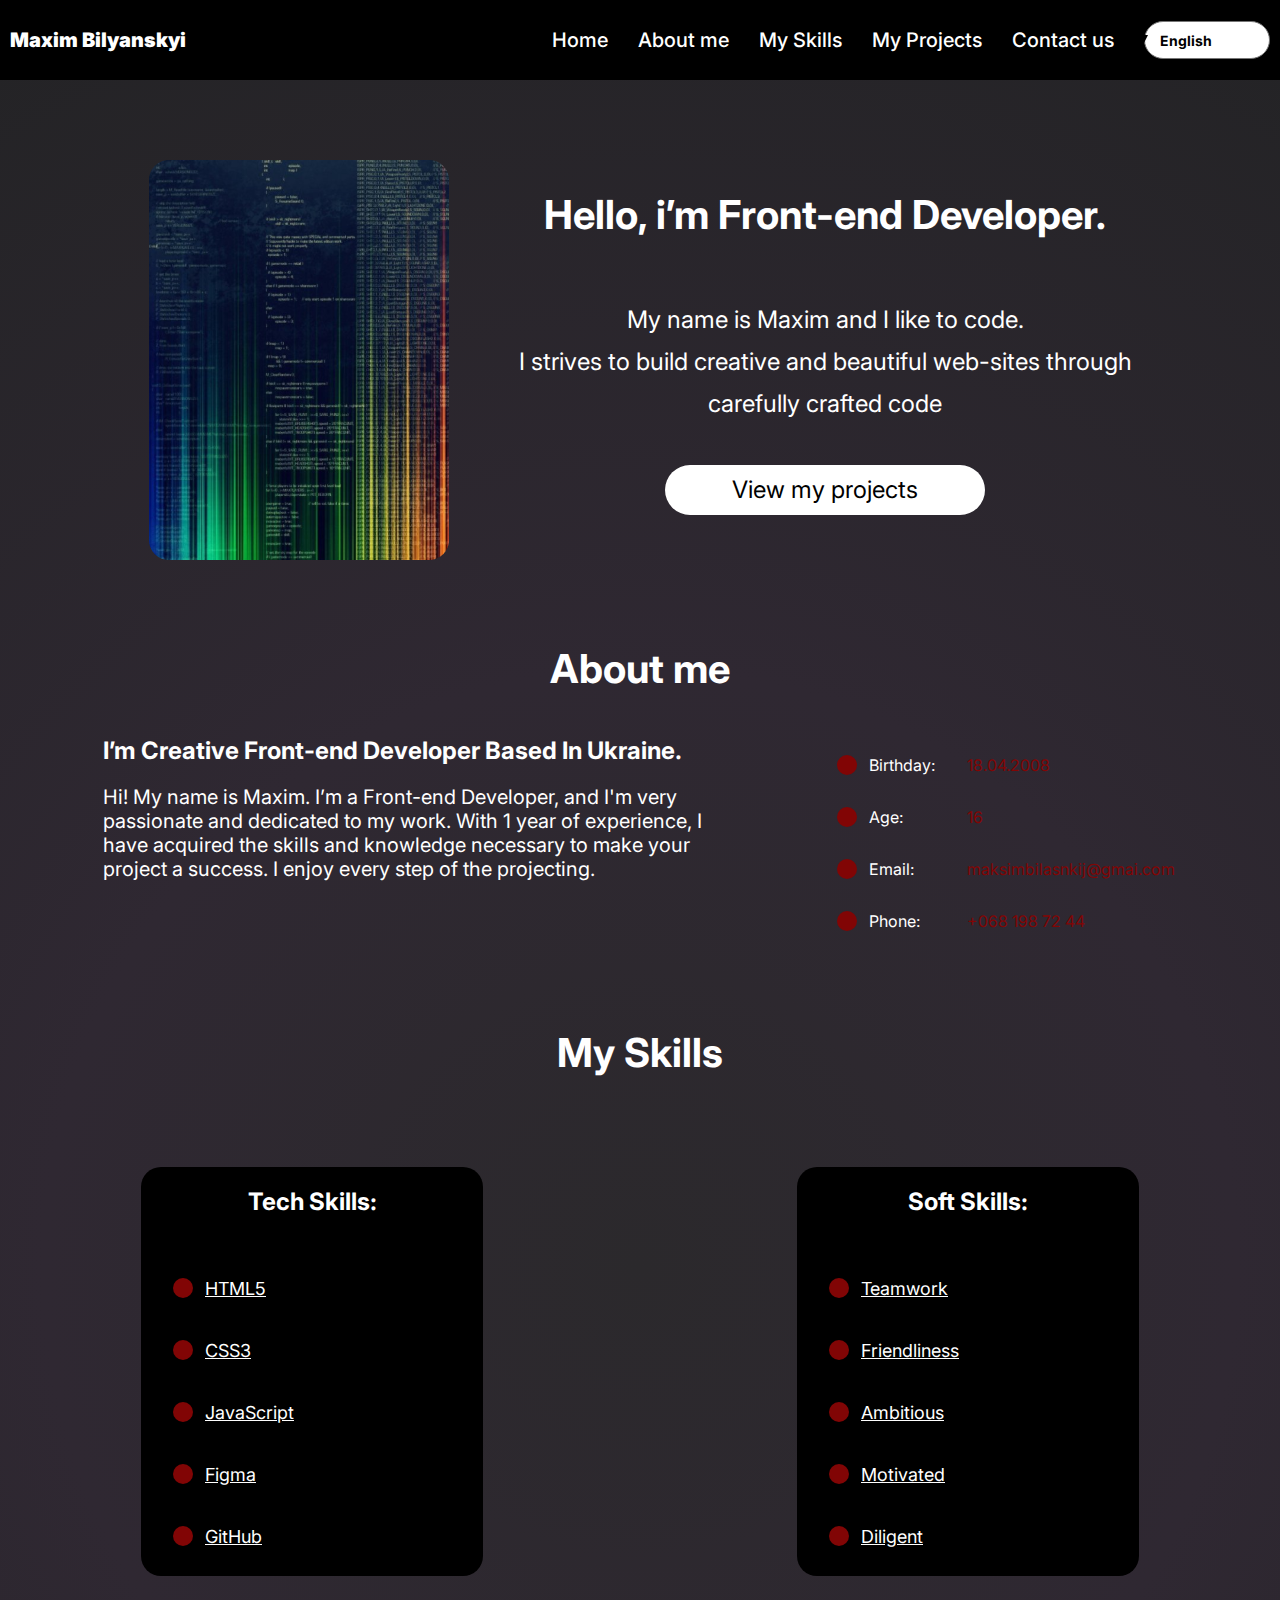
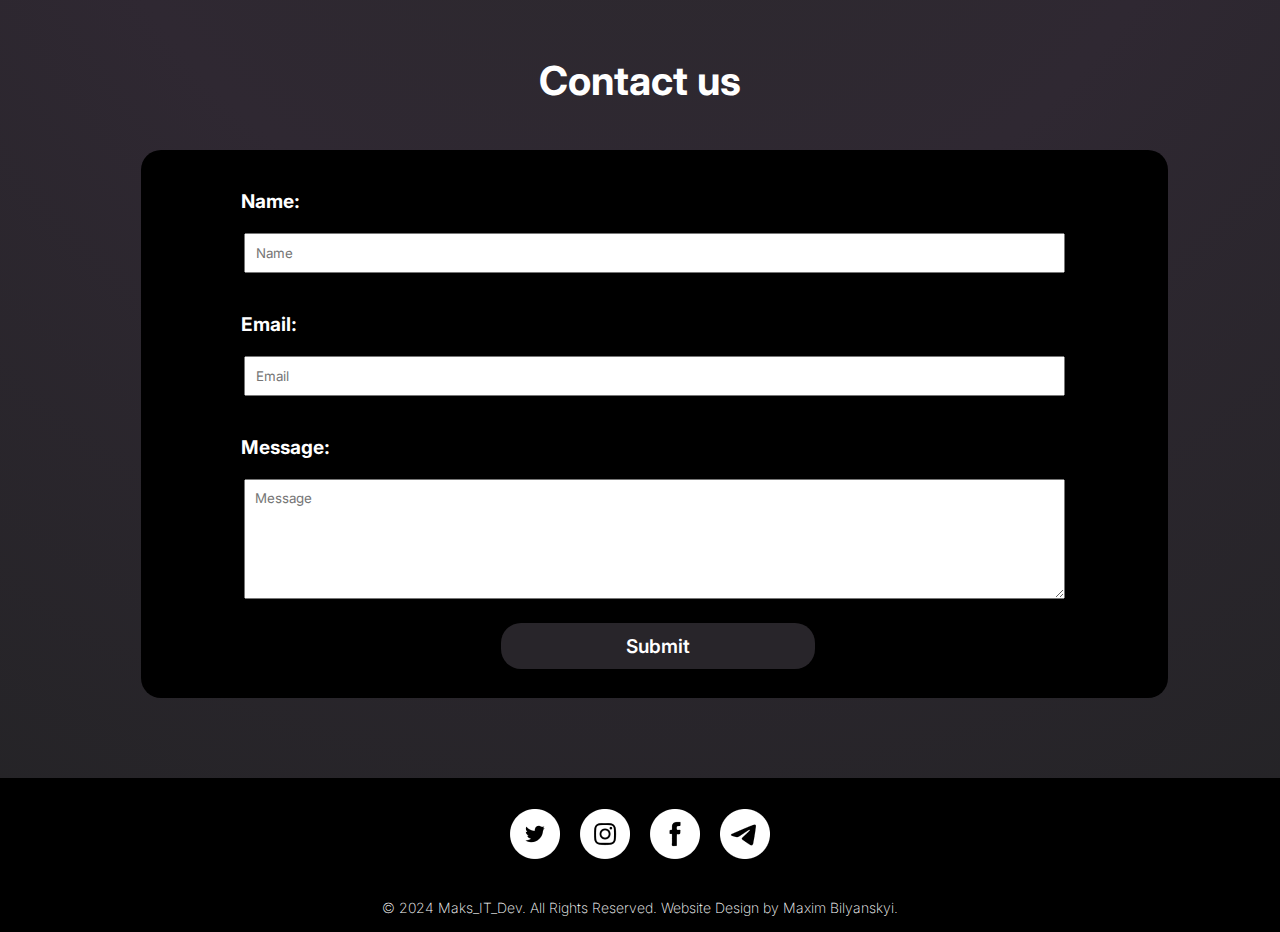
<file: index.html>
<!DOCTYPE html>
<html lang="en">

<head>
	<meta charset="UTF-8">
	<meta name="viewport" content="width=device-width, initial-scale=1.0">
	<title>Portfolio</title>
	<link rel="stylesheet" href="./style.css">
	<link rel="stylesheet" href="https://cdn.jsdelivr.net/npm/swiper@11/swiper-bundle.min.css" />
</head>

<body>

	<header>
		<div class="container">
			<div class="row">
				<a href="#" class="my-name" data-lang="en">Maxim Bilyanskyi</a>
				<a href="#" class="my-name" data-lang="ua">Максим Білянський</a>

				<!-- Навігація -->
				<nav class="nav-menu row">
					<a href="#home" class="nav-link" data-lang="en">Home</a>
					<a href="#about" class="nav-link" data-lang="en">About me</a>
					<a href="#skills" class="nav-link" data-lang="en">My Skills</a>
					<a href="./second.html" class="nav-link" data-lang="en">My Projects</a>
					<a href="#contact" class="nav-link" data-lang="en">Contact us</a>
					<!-- UA -->
					<a href="#home" class="nav-link" data-lang="ua">Додому</a>
					<a href="#about" class="nav-link" data-lang="ua">Про мене</a>
					<a href="#skills" class="nav-link" data-lang="ua">Мої навички</a>
					<a href="./second.html" class="nav-link" data-lang="ua">Мої проекти</a>
					<a href="#contact" class="nav-link" data-lang="ua">Зв'яжіться з нами</a>
					
					<div class="select">
						<select id="change-language" class="change-language-select">
							<option value="en">English</option>
							<option value="ua" selected="selected">Українська</option>
						</select>
					</div>
				</nav>
			</div>
		</div>
	</header>

	<main>
		<div class="container">

			<section class="hero" id="home">
				<div class="row">
					<div class="hero__image">
						<img src="img/1625703068_12-kartinkin-com-p-oboi-programmista-krasivie-16 1.png" alt="">
					</div>
					<div class="hero__content">
						<h1 data-lang="en">Hello, i’m Front-end Developer.</h1>
						<p data-lang="en">My name is Maxim and I like to code. <br>
							I strives to build creative and beautiful web-sites through <br> carefully crafted code </p>
						<a href="./second.html" class="btn" data-lang="en">View my projects</a>
						<!-- UA -->
						<h1 data-lang="ua">Привіт, я Фронтенд-розробник.</h1>
						<p data-lang="ua">Мене звуть Максим і я люблю кодувати. <br>
							Я прагну створювати креативні та красиві веб-сайти за допомогою <br> ретельно розробленого коду </p>
						<a href="./second.html" class="btn" data-lang="ua">Переглянути мої проекти</a> 
						<div id="about"></div>
					</div>
				</div>
			</section>

			<!-- About me -->
			<section class="about__me">
				<h2 data-lang="en">About me</h2>
				<h2 data-lang="ua">Про мене</h2>
				<div class="row">
					<div class="about__info">
						<h3 data-lang="en">I’m Creative Front-end Developer Based In Ukraine.</h3>
                        <br>
						<p data-lang="en">Hi! My name is Maxim. I’m a Front-end Developer, and I'm very passionate and dedicated to my work. With 1 year of
                        experience, I have acquired the skills and knowledge necessary to make your project a success. I enjoy every step of the
                        projecting.</p>
						<!-- UA -->
						<h3 data-lang="ua">Я креативний фронтенд-розробник з України.</h3>
                        <br>					
						<p data-lang="ua">Привіт! Мене звуть Максим. Я фронтенд-розробник, я дуже захоплений і відданий своїй роботі. Маючи 1 рік досвіду, я набув
						навичок і знань, необхідних для успіху вашого проекту. Мені подобається кожен крок проектування.</p>
					</div>
					
					<div class="about__list">
						<table class="table__info">
							<tr>
								<td><div class="circle"></div></td>
								<td data-lang="en">Birthday:</td>
								<td data-lang="ua">День народження:</td>
								<td class="list__info">18.04.2008</td>
							</tr>
							<tr>
								<td><div class="circle"></div></td>
								<td data-lang="en">Age:</td>
								<td data-lang="ua">Вік:</td>
								<td class="list__info">16</td>
							</tr>
							<tr>
								<td><div class="circle"></div></td>
								<td data-lang="en">Email:</td>
								<td data-lang="ua">Електронна пошта:</td>
								<td class="list__info">maksimbilasnkij@gmai.com</td>
							</tr>
							<tr>
								<td><div class="circle"></div></td>
								<td data-lang="en">Phone:</td>
								<td data-lang="ua">Телефон:</td>
								<td class="list__info" id="skills">+068 198 72 44</td>
							</tr>
						</table>
					</div>
				</div>
			</section>

			<!-- My skills -->
			<section class="my__skills">
                <h2 data-lang="en">My Skills</h2>
				<h2 data-lang="ua">Мої навички</h2>
                <div class="row">
					<!-- Tech Skills -->
                    <div class="tech__skills">
                        <h2 data-lang="en">Tech Skills:</h2>
						<h2 data-lang="ua">Технічні навички:</h2>

						<table class="table__skills">
							<tr class="list__skills">
								<td>
									<div class="circle__skills"></div>
								</td>
								<td>HTML5</td>
							</tr>
							<tr class="list__skills">
								<td>
									<div class="circle__skills"></div>
								</td>
								<td>CSS3</td>
							</tr>
							<tr class="list__skills">
								<td>
									<div class="circle__skills"></div>
								</td>
								<td>JavaScript</td>
							</tr>
							<tr class="list__skills">
								<td>
									<div class="circle__skills"></div>
								</td>
								<td>Figma</td>
							</tr>
							<tr class="list__skills">
								<td>
									<div class="circle__skills"></div>
								</td>
								<td>GitHub</td>
							</tr>
						</table>
                    </div>
					<!-- Soft Skills -->
                    <div class="soft__skills">
                        <h2 data-lang="en">Soft Skills:</h2>
						<h2 data-lang="ua">Гнучкі навички:</h2>

						<table class="table__skills">
							<tr>
								<td>
									<div class="circle__skills"></div>
								</td>
								<td data-lang="en">Teamwork</td>
								<td data-lang="ua">Командна робота</td>
							</tr>
							<tr>
								<td>
									<div class="circle__skills"></div>
								</td>
								<td data-lang="en">Friendliness</td>
								<td data-lang="ua">Дружелюбність</td>
							</tr>
							<tr>
								<td>
									<div class="circle__skills"></div>
								</td>
								<td data-lang="en">Ambitious</td>
								<td data-lang="ua">Амбітний</td>
							</tr>
							<tr>
								<td>
									<div class="circle__skills"></div>
								</td>
								<td data-lang="en">Motivated</td>
								<td data-lang="ua">Мотивований</td>
							</tr>
							<tr>
								<td>
									<div class="circle__skills"></div>
								</td>
								<td data-lang="en">Diligent</td>
								<td data-lang="ua">Старанний</td>
							</tr>
						</table>
                    </div>
                </div>
			</section>

			<!-- Contact us -->
			<section class="contact__us" id="contact">
				<h2 data-lang="en">Contact us</h2>
				<h2 data-lang="ua">Зв'яжіться з нами</h2>
				
				<form>
					<h3 class="contact__us-text" data-lang="en">Name:</h3>
					<h3 class="contact__us-text" data-lang="ua">Ім'я:</h3>
					<input class="name__form" type="text" placeholder="Name" value="" maxlength="60">
					

					<h3 class="contact__us-text" data-lang="en">Email:</h3>
					<h3 class="contact__us-text" data-lang="ua">Електронна пошта:</h3>
					<input class="email__form" type="text" placeholder="Email" value="">

					<h3 class="contact__us-text" data-lang="en">Message:</h3>
					<h3 class="contact__us-text" data-lang="ua">Повідомлення:</h3>
					<textarea class="message__form" data-minlength="10" id="message" placeholder="Message" name="message" ></textarea>

					<button class="submit" data-lang="en"><p class="btn__text" >Submit</p></button>
					<button class="submit" data-lang="ua"><p class="btn__text" >Надіслати</p></button>
				</form>
			</section>
		</div>
	</main>

	<footer>
		<div class="container__footer">
			<div class="row">
				<div class="social__media">
					<img src="img/image 4.png" alt="">
					<img src="img/image 5.png" alt="">
					<img src="img/image 6.png" alt="">
					<img src="img/image 7.png" alt="">
				</div>
			</div>
		</div>

		<p class="copyright">© 2024 Maks_IT_Dev. All Rights Reserved. Website Design by Maxim Bilyanskyi.</p>
	</footer>

	<script src="https://cdn.jsdelivr.net/npm/swiper@11/swiper-bundle.min.js"></script>
	<script src="./index.js"></script>
</body>

</html>
</file>
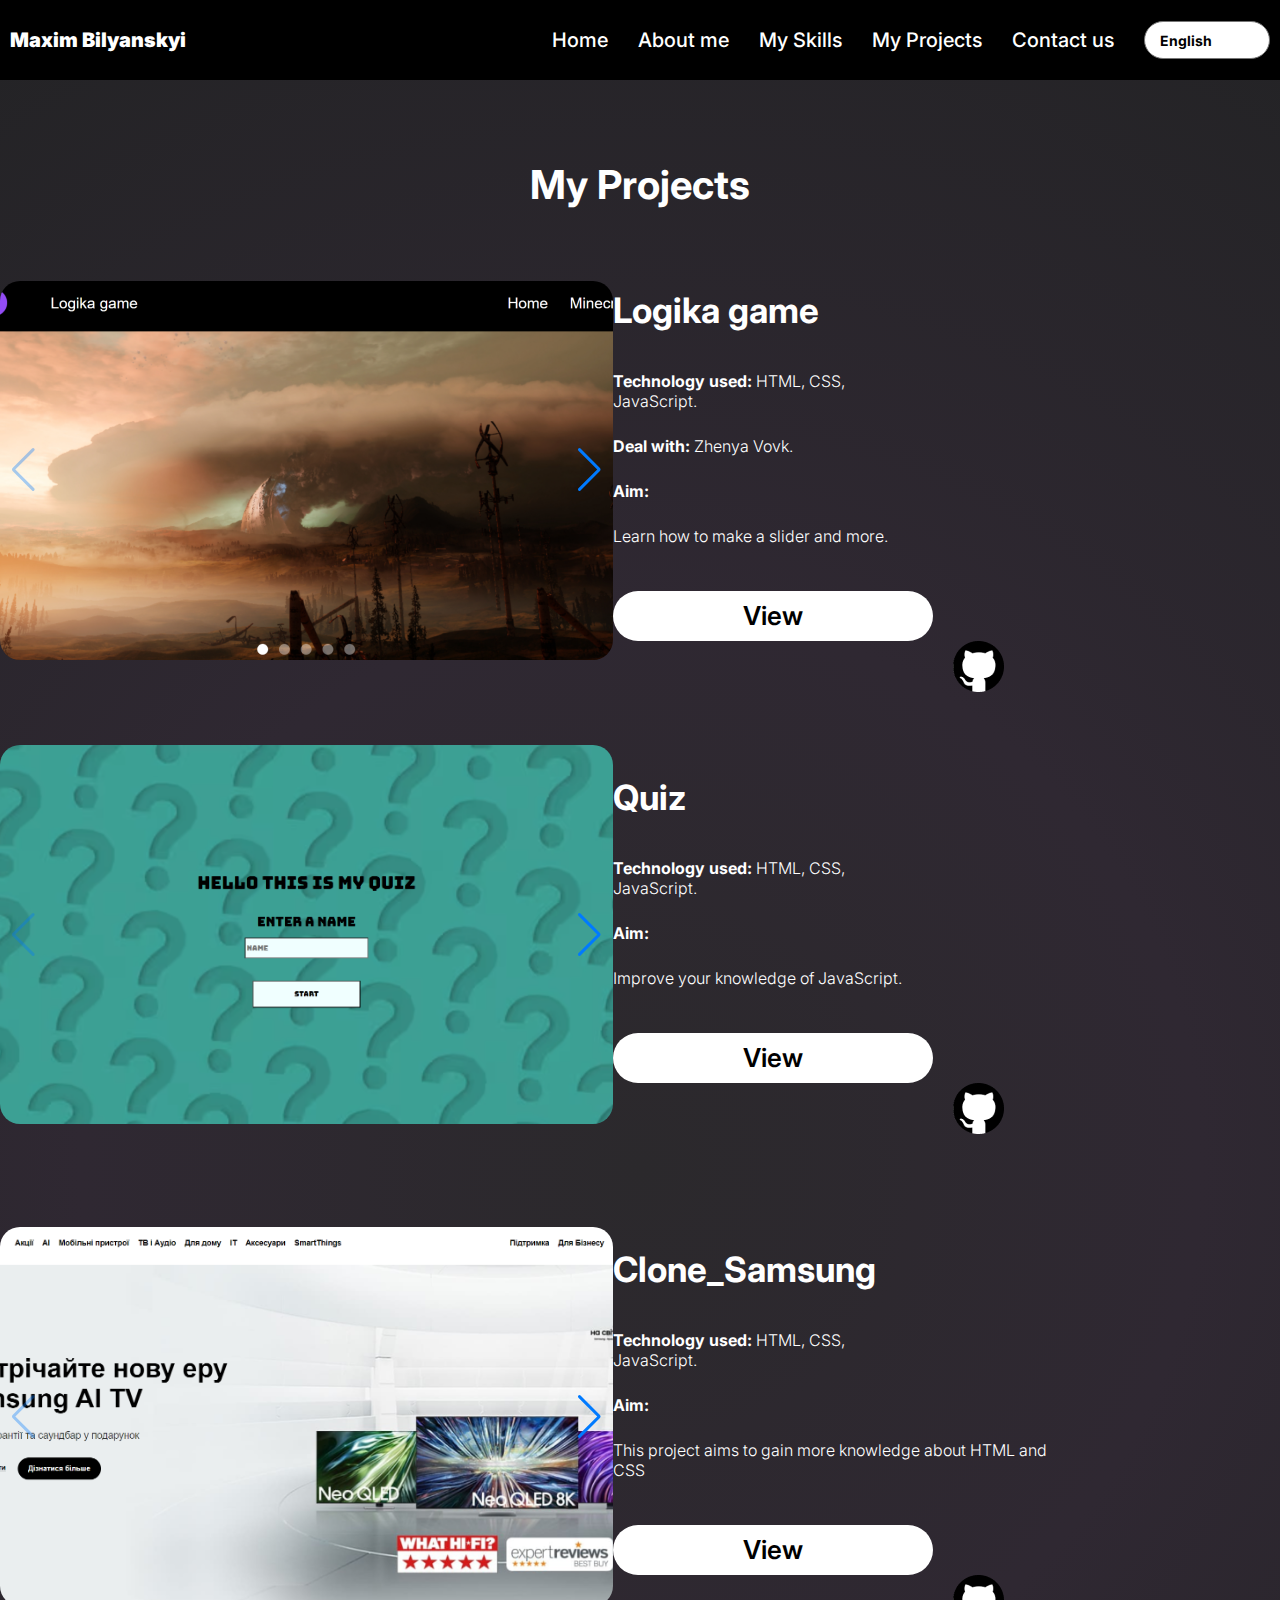
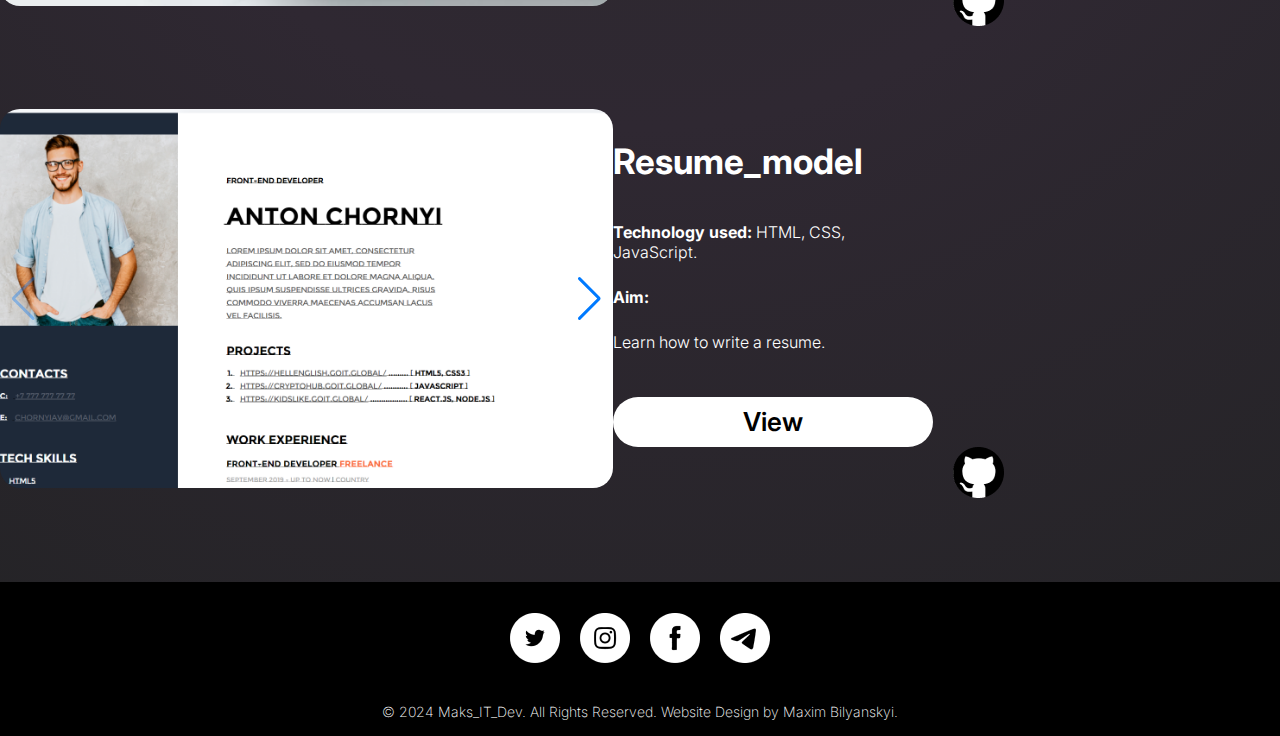
<file: second.html>
<!DOCTYPE html>
<html lang="en">

<head>
    <meta charset="UTF-8">
    <meta name="viewport" content="width=device-width, initial-scale=1.0">
    <title>Portfolio</title>
    <link rel="stylesheet" href="./second.css">
    <link rel="stylesheet" href="https://cdn.jsdelivr.net/npm/swiper@11/swiper-bundle.min.css" />
</head>

<body>

    <header>
        <div class="container">
            <div class="row">
                <a href="#" class="my-name" data-lang="en">Maxim Bilyanskyi</a>
                <a href="#" class="my-name" data-lang="ua">Максим Білянський</a>

                <!-- Навігація -->
                <nav class="nav-menu row">
                    <a href="./index.html" class="nav-link" data-lang="en">Home</a>
                    <a href="./index.html#about" class="nav-link" data-lang="en">About me</a>
                    <a href="./index.html#skills" class="nav-link" data-lang="en">My Skills</a>
                    <a href="#projects" class="nav-link" data-lang="en">My Projects</a>
                    <a href="./index.html#contact" class="nav-link" data-lang="en">Contact us</a>
                    <!-- UA -->
                    <a href="./index.html" class="nav-link" data-lang="ua">Додому</a>
                    <a href="./index.html#about" class="nav-link" data-lang="ua">Про мене</a>
                    <a href="./index.html#skills" class="nav-link" data-lang="ua">Мої навички</a>
                    <a href="#projects" class="nav-link" data-lang="ua">Мої проекти</a>
                    <a href="./index.html#contact" class="nav-link" data-lang="ua">Зв'яжіться з нами</a>

                    <div class="select">
                        <select id="change-language" class="change-language-select">
                            <option value="en">English</option>
                            <option value="ua">Українська</option>
                        </select>
                    </div>
                </nav>
            </div>
        </div>
    </header>

    <main>
        <div class="title__my__project" id="projects">
            <h2 data-lang="en">My Projects</h2>
            <h2 data-lang="ua">Мої проекти</h2>
        </div>

        <!-- Project 1 -->
        <section class="logika__project">
            <div class="project__row">
                <div class="swiper mySwiper">
                    <div class="swiper-wrapper">
                        <div class="swiper-slide"><img src="img/Screen1.png" alt=""></div>
                        <div class="swiper-slide"><img src="img/Screen2.png" alt=""></div>
                        <div class="swiper-slide"><img src="img/Screen3.png" alt=""></div>
                        <div class="swiper-slide"><img src="img/Screen4.png" alt=""></div>
                        <div class="swiper-slide"><img src="img/Screen5.png" alt=""></div>
                    </div>
                    <div class="swiper-button-next"></div>
                    <div class="swiper-button-prev"></div>
                </div>
                <div class="project__list">
                    <h3 class="title__project" data-lang="en">Logika game</h3>
                    <h4 class="technology__project" data-lang="en">Technology used:  <span class="project__list">  HTML, CSS, JavaScript.</span></h4>
                    <h4 class="deal__with__project" data-lang="en">Deal with: <span class="project__list" data-lang="en">Zhenya Vovk.</span></h4> 
                    <h4 class="aim__project" data-lang="en">Aim:</h4> <span data-lang="en">Learn how to make a slider and more.</span>
                    <a href="https://logika-progect.vercel.app/" class="btn__project" data-lang="en">View</a>
                    <a href="https://github.com/Maks-IT-dev/Logika_Progect.git" class="logo__github" data-lang="en"><img src="img/logo git.png" alt=""></a>
                    <!-- UA -->
                    <h3 class="title__project" data-lang="ua">Logika game</h3>
                    <h4 class="technology__project" data-lang="ua">Технології:  <span class="project__list">  HTML, CSS, JavaScript.</span></h4>
                    <h4 class="deal__with__project" data-lang="ua">Працював з: <span class="project__list" data-lang="ua">Женя Вовк.</span></h4>
                    <h4 class="aim__project" data-lang="ua">Мета:</h4> <span data-lang="ua">Дізнатися, як зробити слайдер тощо.</span>
                    <a href="https://logika-progect.vercel.app/" class="btn__project" data-lang="ua">Переглянути</a>
                    <a href="https://github.com/Maks-IT-dev/Logika_Progect.git" class="logo__github" data-lang="ua"><img src="img/logo git.png" alt=""></a>
                </div>
            </div>
        </section>
                 <!-- Project 2 -->
                <section class="quiz__project">
                    <div class="project__row">
                        <div class="swiper mySwiper">
                            <div class="swiper-wrapper">
                                <div class="swiper-slide"><img src="img/Screen6.png" alt=""></div>
                                <div class="swiper-slide"><img src="img/Screen7.png" alt=""></div>
                                <div class="swiper-slide"><img src="img/Screen8.png" alt=""></div>
                                <div class="swiper-slide"><img src="img/Screen9.png" alt=""></div>
                                <div class="swiper-slide"><img src="img/Screen10.png" alt=""></div>
                            </div>
                            <div class="swiper-button-next"></div>
                            <div class="swiper-button-prev"></div>
                        </div>
                        <div class="project__list">
                            <h3 class="title__project" data-lang="en">Quiz</h3>
                            <h4 class="technology__project" data-lang="en">Technology used: <span class="project__list"> HTML, CSS, JavaScript.</span></h4>
                            <h4 class="aim__project" data-lang="en">Aim:</h4> <span data-lang="en">Improve your knowledge of JavaScript.</span>
                            <a href="https://project-quiz-kappa.vercel.app/" class="btn__project" data-lang="en">View</a>
                            <a href="https://github.com/Maks-IT-dev/Project_Quiz.git" class="logo__github" data-lang="en"><img src="img/logo git.png" alt=""></a>
                            <!-- UA -->
                            <h3 class="title__project" data-lang="ua">Quiz</h3>
                            <h4 class="technology__project" data-lang="ua">Технології: <span class="project__list"> HTML, CSS, JavaScript.</span></h4>
                            <h4 class="aim__project" data-lang="ua">Мета:</h4> <span data-lang="ua">Покращити свої знання JavaScript.</span>
                            <a href="https://project-quiz-kappa.vercel.app/" class="btn__project" data-lang="ua">Переглянути</a>
                            <a href="https://github.com/Maks-IT-dev/Project_Quiz.git" class="logo__github" data-lang="ua"><img src="img/logo git.png" alt=""></a>
                        </div>
                    </div>
                </section>
                <!-- Project 3 -->
                <section class="clone__samsung__project">
                    <div class="project__row">
                        <div class="swiper mySwiper">
                            <div class="swiper-wrapper">
                                <div class="swiper-slide"><img src="img/Screen11.png" alt=""></div>
                                <div class="swiper-slide"><img src="img/Screen12.png" alt=""></div>
                                <div class="swiper-slide"><img src="img/Screen13.png" alt=""></div>
                                <div class="swiper-slide"><img src="img/Screen14.png" alt=""></div>
                                <div class="swiper-slide"><img src="img/Screen15.png" alt=""></div>
                            </div>
                            <div class="swiper-button-next"></div>
                            <div class="swiper-button-prev"></div>
                        </div>
                        <div class="project__list">
                            <h3 class="title__project" data-lang="en">Clone_Samsung</h3>
                            <h4 class="technology__project" data-lang="en">Technology used: <span class="project__list"> HTML, CSS, JavaScript.</span>
                            </h4>
                            <h4 class="aim__project" data-lang="en">Aim:</h4> <span data-lang="en">This project aims to gain more knowledge about HTML and CSS</span>
                            <a href="https://clone-samsung-t1se.vercel.app/" class="btn__project" data-lang="en">View</a>
                            <a href="https://github.com/Maks-IT-dev/Clone_Samsung.git" class="logo__github" data-lang="en"><img src="img/logo git.png" alt=""></a>
                            <!-- UA -->
                            <h3 class="title__project" data-lang="ua">Clone_Samsung</h3>
                            <h4 class="technology__project" data-lang="ua">Технології: <span class="project__list" data-lang="ua"> HTML, CSS, JavaScript.</span>
                            </h4>
                            <h4 class="aim__project" data-lang="ua">Мета:</h4> <span data-lang="ua">Цей проект має на меті отримати більше знань про HTML і CSS</span>
                            <a href="https://clone-samsung-t1se.vercel.app/" class="btn__project" data-lang="ua">Переглянути</a>
                            <a href="https://github.com/Maks-IT-dev/Clone_Samsung.git" class="logo__github" data-lang="ua"><img src="img/logo git.png" alt=""></a>
                        </div>
                    </div>
                </section>
                <!-- Project 4 -->
                <section class="resume__project">
                    <div class="project__row">
                        <div class="swiper mySwiper">
                            <div class="swiper-wrapper">
                                <div class="swiper-slide"><img src="img/Screen16.png" alt=""></div>
                                <div class="swiper-slide"><img src="img/Screen17.png" alt=""></div>
                            </div>
                            <div class="swiper-button-next"></div>
                            <div class="swiper-button-prev"></div>
                        </div>
                        <div class="project__list">
                            <h3 class="title__project" data-lang="en">Resume_model</h3>
                            <h4 class="technology__project" data-lang="en">Technology used: <span class="project__list"> HTML, CSS, JavaScript.</span>
                            </h4>
                            <h4 class="aim__project" data-lang="en">Aim:</h4> <span data-lang="en">Learn how to write a resume.</span>
                            <a href="https://resume-model.vercel.app/" class="btn__project" data-lang="en">View</a>
                            <a href="https://github.com/Maks-IT-dev/Resume_model.git" class="logo__github" data-lang="en"><img src="img/logo git.png" alt=""></a>
                            <!-- UA -->
                            <h3 class="title__project" data-lang="ua">Resume_model</h3>
                            <h4 class="technology__project" data-lang="ua">Технології: <span class="project__list"> HTML, CSS, JavaScript.</span>
                            </h4>
                            <h4 class="aim__project" data-lang="ua">Мета:</h4> <span data-lang="ua">Навчитися складати резюме.</span>
                            <a href="https://resume-model.vercel.app/" class="btn__project" data-lang="ua">Переглянути</a>
                            <a href="https://github.com/Maks-IT-dev/Resume_model.git" class="logo__github" data-lang="ua"><img src="img/logo git.png" alt=""></a>
                        </div>
                    </div>
                </section>
    </main>

    <footer>
        <div class="container__footer">
            <div class="row">
                <div class="social__media">
                    <img src="img/image 4.png" alt="">
                    <img src="img/image 5.png" alt="">
                    <img src="img/image 6.png" alt="">
                    <img src="img/image 7.png" alt="">
                </div>
            </div>
        </div>
    
        <p class="copyright">© 2024 Maks_IT_Dev. All Rights Reserved. Website Design by Maxim Bilyanskyi.</p>
    </footer>

    
    <script src="https://cdn.jsdelivr.net/npm/swiper@11/swiper-bundle.min.js"></script>
    <script src="./second.js"></script>
</body>

</html>
</file>
<file: style.css>
@import url('https://fonts.googleapis.com/css2?family=Inter:wght@100..900&display=swap');

*{
    margin: 0;
    padding: 0;
	box-sizing: border-box;
	font-family: "Inter", sans-serif;
}

html {
	scroll-behavior: smooth;
}

body {
    background: rgb(43,41,44);
	background: radial-gradient(circle, rgba(43,41,44,1) 0%, rgba(47,40,50,1) 42%, rgba(35,35,37,1) 100%);
}

.container{
	max-width: 1300px;
	padding: 0 10px;
	margin: 0 auto;
}

.row{
	display: flex;
	align-items: center;
	justify-content: space-between;
	gap: 30px;
}

section{
	margin: 80px 0;
}

.btn{
	display: block;
	color: #000000;
	font-size: 24px;
	height: 50px;
	text-decoration: none;
	line-height: 50px;
	width: 100%;
	max-width: 320px;
	margin: 0 auto;
	background: white;
	border-radius: 25px;
}

/* Header */

header {
    background: #000000;
	padding: 21px 0;
 	width: 100%;
 	position: fixed;
 	top: 0;
}

.my-name {
	font-weight: 900;
	font-size: 20px;
	color: #FFFFFF;
	text-decoration: none;
}

.nav-link {
	font-weight: 500;
	font-size: 20px;
	color: #FFFFFF;
	text-decoration-line: none;
}

.select::before {
	content: "";
	position: absolute;
	top: 50%;
	right: 132px;
	transform: translateY(-50%);
	display: block;
	pointer-events: none;
	width: 0;
	height: 0;
	border-style: solid;
	border-width: 10px 5px 0 5px;
	border-color: #000000 transparent transparent transparent;
}

.change-language-select {
	height: 38px;
	background-color: #FFFFFF;
	border-radius: 40px;
	padding-left: 15px;
	padding-right: 30px;
	font-weight: 700;
	font-size: 14px;
	cursor: pointer;
	appearance: none;
}

/* Hero */

.hero .row{
	justify-content: center;
	color: white;
	text-align: center;
	gap: 70px;
}

.hero__image {
	margin-top: 80px;
}

.hero h1{
	font-size: 40px;
	margin-top: 60px;
}

.hero p {
	font-size: 24px;
	font-weight: 400;
	line-height: 42px;
	margin: 60px 0 40px 0;
}

/* About me */

.about__me {
	justify-content: center;
	color: white;
	text-align: center;
	gap: 70px;
}

h2 {
    font-size: 40px;
    margin: 45px 0;
}

.about__info {
    margin: -50px 0 0 93px;
    text-align: start;
}

h3 {
    font-size: 24px;
}

.about__me p {
    font-size: 20px;
}

.table__info {
    text-align: start;
    margin: 0 93px;
}

.circle {
    background: #810505;
    width: 20px;
    height: 20px;
    border-radius: 20px;
    margin: 15px 10px;
}

.list__info {
    color: #810505;
    padding-left: 30px;
}

/* My Skills */

.my__skills {
    justify-content: center;
    color: white;
    text-align: center;
    gap: 70px;
}

.tech__skills {
    width: 342px;
    height: 409px;
    margin: 45px 0 0 131px;
    background: #000000;
    border-radius: 20px;
}

.soft__skills {
    width: 342px;
    height: 409px;
    margin: 45px 131px 0;
    background: #000000;
    border-radius: 20px;
}

.tech__skills h2 {
    font-size: 24px;
    margin: 20px 0;
}

.soft__skills h2 {
    font-size: 24px;
    margin: 20px 0;
}

.table__skills {
    text-align: start;
    margin: 40px 0 0 20px;	
	font-size: 18px;
	text-decoration: underline;
}

.circle__skills {
    background: #810505;
    width: 20px;
    height: 20px;
    border-radius: 20px;
    margin: 20px 10px;	
}

/* Contact us */


.contact__us {
	justify-content: center;
	color: white;
	text-align: center;
	gap: 70px;
}

form {
    width: 1027px;
    height: 548px;
    margin: 45px 0 0 131px;
    background: #000000;
    border-radius: 20px;	
}

.contact__us-text {
	padding: 40px 0 20px 100px;
	text-align: start;
	font-size: 19px;
}

.email__form {
	width: 80%;
	height: 40px;
	padding: 10px;
}

.name__form {
	width: 80%;
	height: 40px;
	padding: 10px;
}

.message__form {
	width: 80%;
	max-width: 80%;
	padding: 10px;
}

textarea {
	height: 120px;
	min-height: 120px;
	min-width: 120px;
	min-height: 40px;
	max-height: 120px;
}

.submit {
	display: block;
	width: 314px;
	height: 46px;
	border-radius: 20px;
	border: 0;
	background-color: #28252A;
	margin: 20px 0 0 360px;
	cursor: pointer;
}

.btn__text {
	color: #FFFFFF;
	font-size: 19px;
	font-weight: 600;
}

/* Footer */


footer {
	background-color: black;
	color: white;
	padding: 76px;
}

.container__footer {
    max-width: 1220px;
	display: flex;
	align-items: center;
	justify-content: center;
	margin: auto;
	margin-top: -45px;
}

.social__media {
    display: flex;
    flex-wrap:wrap;
    gap: 20px;	
	cursor: pointer;
}

.copyright {
	font-size: 14px;
	font-weight: 200;
	display: flex;
	align-items: center;
	justify-content: center;
	margin-top: 40px;
	margin-bottom: -60px;
}

.copyright__name {
	font-size: 14px;
	font-weight: 600;
}
</file>
<file: second.css>
@import url('https://fonts.googleapis.com/css2?family=Inter:wght@100..900&display=swap');

* {
    margin: 0;
    padding: 0;
    box-sizing: border-box;
    font-family: "Inter", sans-serif;
}

body {
    background: rgb(43, 41, 44);
    background: radial-gradient(circle, rgba(43, 41, 44, 1) 0%, rgba(47, 40, 50, 1) 42%, rgba(35, 35, 37, 1) 100%);
}

.container {
    max-width: 1300px;
    padding: 0 10px;
    margin: 0 auto;
}

.row {
    display: flex;
    align-items: center;
    justify-content: space-between;
    gap: 30px;
}

section {
    margin: 80px 0;
}

.btn {
    display: block;
    color: #000000;
    font-size: 24px;
    height: 50px;
    text-decoration: none;
    line-height: 50px;
    width: 100%;
    max-width: 320px;
    margin: 0 auto;
    background: white;
    border-radius: 25px;
}

/* Header */

header {
    background: #000000;
    padding: 21px 0;
    width: 100%;
    position: fixed;
    top: 0;
    z-index: 2;
}

.my-name {
    font-weight: 900;
    font-size: 20px;
    color: #FFFFFF;
    text-decoration: none;
}

.nav-link {
    font-weight: 500;
    font-size: 20px;
    color: #FFFFFF;
    text-decoration-line: none;
}

.select::before {
    content: "";
    position: absolute;
    top: 50%;
    right: 140px;
    transform: translateY(-50%);
    display: block;
    pointer-events: none;
    width: 0;
    height: 0;
    border-style: solid;
    border-width: 10px 5px 0 5px;
    border-color: #000000 transparent transparent transparent;
}

.change-language-select {
    height: 38px;
    background-color: #FFFFFF;
    border-radius: 40px;
    padding-left: 15px;
    padding-right: 30px;
    font-weight: 700;
    font-size: 14px;
    cursor: pointer;
    appearance: none;
}


/* My Projects */

.logika__project {
    justify-content: center;
    color: white;
    text-align: center;
    gap: 70px;
}

.project__row {
    display: flex;
    align-items: center;
    justify-content: center;
}

.title__my__project {
   	justify-content: center;
	color: white;
	text-align: center;
	gap: 70px;
}

.title__my__project h2{
    font-size: 40px;
    margin-top: 160px;
}


/* Swiper */

.swiper {
    margin-top: -45px;
    width: 683px;
    height: 379px;
    user-select: none;
}

.swiper-slide {
    display: block;
    width: 100%;
    height: 100%;
    object-fit: cover;
}

.swiper-slide img {
    display: block;
    width: 100%;
    height: 100%;
    border-radius: 20px;
    object-fit: cover;
}

/* Projects list*/


.project__list {
    text-align: start;
    padding-right: 200px;
}

.title__project {
    font-size: 35px;
    padding-bottom: 40px;
}

.technology__project {
    padding-bottom: 25px;
}

.project__list {
    font-weight: 300;
}

.deal__with__project {
    padding-bottom: 25px;
}

.aim__project {
    padding-bottom: 25px;
}

.btn__project {
	display: flex;
    justify-content: center;
	color: #000000;
	font-size: 26px;
    font-weight: 600;
	height: 50px;
	text-decoration: none;
	line-height: 50px;
    margin-top: 45px;
    max-width: 320px;
	background: white;
	border-radius: 25px;
}

.logo__github {
    margin-left: 340px;
}

/* Quiz */

.quiz__project {
    justify-content: center;
    color: white;
    text-align: center;
    gap: 70px;   
}

/* Clone Samsung */

.clone__samsung__project {
    padding-top: 30px;
    justify-content: center;
    color: white;
    text-align: center;
    gap: 70px;       
}

/* Resume Model */

.resume__project {
    padding-top: 30px;
    justify-content: center;
    color: white;
    text-align: center;
    gap: 70px;
}

/* Footer */


footer {
    background-color: black;
    color: white;
    padding: 76px;
}

.container__footer {
    max-width: 1220px;
    display: flex;
    align-items: center;
    justify-content: center;
    margin: auto;
    margin-top: -45px;
}

.social__media {
    display: flex;
    flex-wrap: wrap;
    gap: 20px;
    cursor: pointer;
}

.copyright {
    font-size: 14px;
    font-weight: 200;
    display: flex;
    align-items: center;
    justify-content: center;
    margin-top: 40px;
    margin-bottom: -60px;
}

.copyright__name {
    font-size: 14px;
    font-weight: 600;
}
</file>
